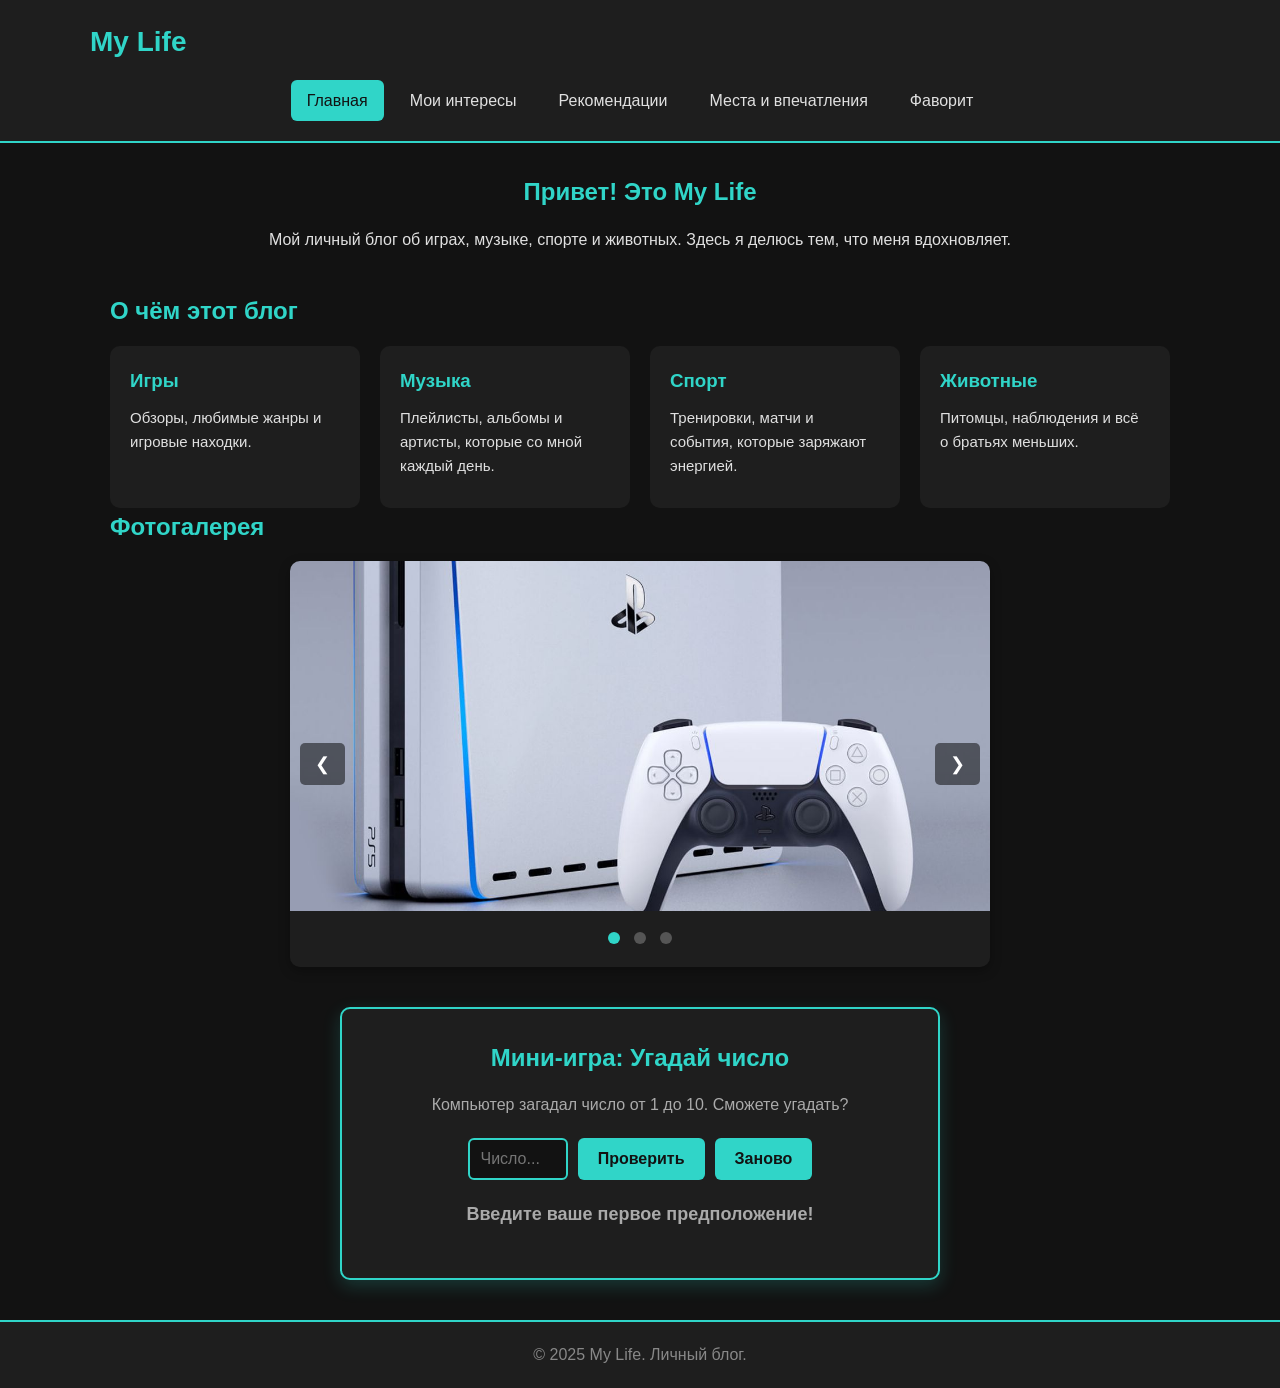
<file: index.html>
<!DOCTYPE html>
<html lang="ru">
<head>
  <meta charset="UTF-8">
  <meta name="viewport" content="width=device-width, initial-scale=1.0">
  <title>My Life — Главная</title>
  <link rel="stylesheet" href="css/style.css">
</head>
<body>
  <header>
    <div class="header-top">
      <h1>My Life</h1>
      <button class="burger" id="burgerBtn" onclick="toggleMenu()">
        <span></span>
        <span></span>
        <span></span>
      </button>
    </div>
    
    <nav id="navMenu">
      <ul class="menu">
        <li><a href="index.html" class="active">Главная</a></li>
        <li><a href="interests.html">Мои интересы</a></li>
        <li><a href="recommendations.html">Рекомендации</a></li>
        <li><a href="places.html">Места и впечатления</a></li>
        <li><a href="favorite.html">Фаворит</a></li>
      </ul>
    </nav>
  </header>

  <main>
    <section class="hero">
      <h2>Привет! Это My Life</h2>
      <p>Мой личный блог об играх, музыке, спорте и животных. Здесь я делюсь тем, что меня вдохновляет.</p>
    </section>

    <section class="cards">
      <h2>О чём этот блог</h2>
      <div class="grid">
        <article class="card">
          <h3>Игры</h3>
          <p>Обзоры, любимые жанры и игровые находки.</p>
        </article>
        <article class="card">
          <h3>Музыка</h3>
          <p>Плейлисты, альбомы и артисты, которые со мной каждый день.</p>
        </article>
        <article class="card">
          <h3>Спорт</h3>
          <p>Тренировки, матчи и события, которые заряжают энергией.</p>
        </article>
        <article class="card">
          <h3>Животные</h3>
          <p>Питомцы, наблюдения и всё о братьях меньших.</p>
        </article>
      </div>
    </section>

    <section class="slider-section">
      <h2>Фотогалерея</h2>
      <div class="slider">
        <div class="slides">
          <img src="images/slide1.jpg" alt="Слайд 1" class="slide active">
          <img src="images/slide2.jpg" alt="Слайд 2" class="slide">
          <img src="images/slide3.jpg" alt="Слайд 3" class="slide">
        </div>
        <button class="slider-btn prev" onclick="prevSlide()">&#10094;</button>
        <button class="slider-btn next" onclick="nextSlide()">&#10095;</button>
        <div class="slider-dots">
          <span class="dot active" onclick="goToSlide(0)"></span>
          <span class="dot" onclick="goToSlide(1)"></span>
          <span class="dot" onclick="goToSlide(2)"></span>
        </div>
      </div>
    </section>

    <!-- Игра -->
    <section class="game-box">
      <h2>Мини-игра: Угадай число</h2>
      <p>Компьютер загадал число от 1 до 10. Сможете угадать?</p>
      
      <div class="game-controls">
        <input type="number" id="guessInput" placeholder="Число..." min="1" max="10">
        <button onclick="checkGuess()">Проверить</button>
        <button onclick="resetGame()">Заново</button>
      </div>
      
      <p id="gameMessage">Введите ваше первое предположение!</p>
    </section>
  </main>

  <footer>
    <p>&copy; 2025 My Life. Личный блог.</p>
  </footer>

  <script src="js/game.js"></script>
</body>
</html>
</file>
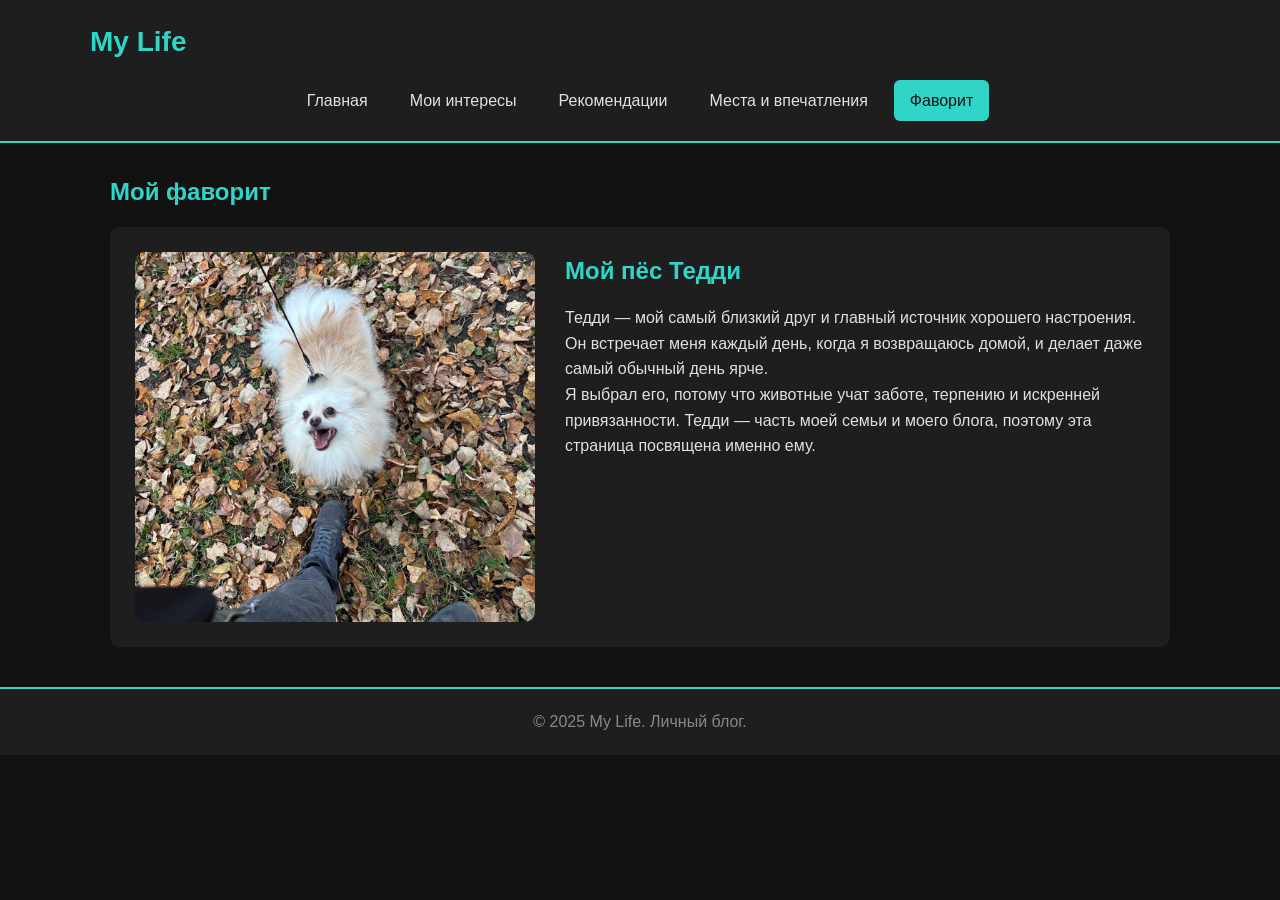
<file: favorite.html>
<!DOCTYPE html>
<html lang="ru">
<head>
  <meta charset="UTF-8">
  <meta name="viewport" content="width=device-width, initial-scale=1.0">
  <title>Фаворит — My Life</title>
  <link rel="stylesheet" href="css/style.css">
</head>
<body>
  <header>
    <div class="header-top">
      <h1>My Life</h1>
      <button class="burger" id="burgerBtn" onclick="toggleMenu()">
        <span></span>
        <span></span>
        <span></span>
      </button>
    </div>
    <nav id="navMenu">
      <ul class="menu">
        <li><a href="index.html">Главная</a></li>
        <li><a href="interests.html">Мои интересы</a></li>
        <li><a href="recommendations.html">Рекомендации</a></li>
        <li><a href="places.html">Места и впечатления</a></li>
        <li><a href="favorite.html" class="active">Фаворит</a></li>
      </ul>
    </nav>
  </header>

  <main>
    <section class="page-intro">
      <h2>Мой фаворит</h2>
    </section>

    <section class="favorite-block">
      <img src="images/favorite.jpg" alt="Мой пёс Тедди" class="favorite-img">
      <div class="favorite-text">
        <h3>Мой пёс Тедди</h3>
        <p>Тедди — мой самый близкий друг и главный источник хорошего настроения. Он встречает меня каждый день, когда я возвращаюсь домой, и делает даже самый обычный день ярче.</p>
        <p>Я выбрал его, потому что животные учат заботе, терпению и искренней привязанности. Тедди — часть моей семьи и моего блога, поэтому эта страница посвящена именно ему.</p>
      </div>
    </section>
  </main>

  <footer>
    <p>&copy; 2025 My Life. Личный блог.</p>
  </footer>

  <script src="js/game.js"></script>
</body>
</html>
</file>
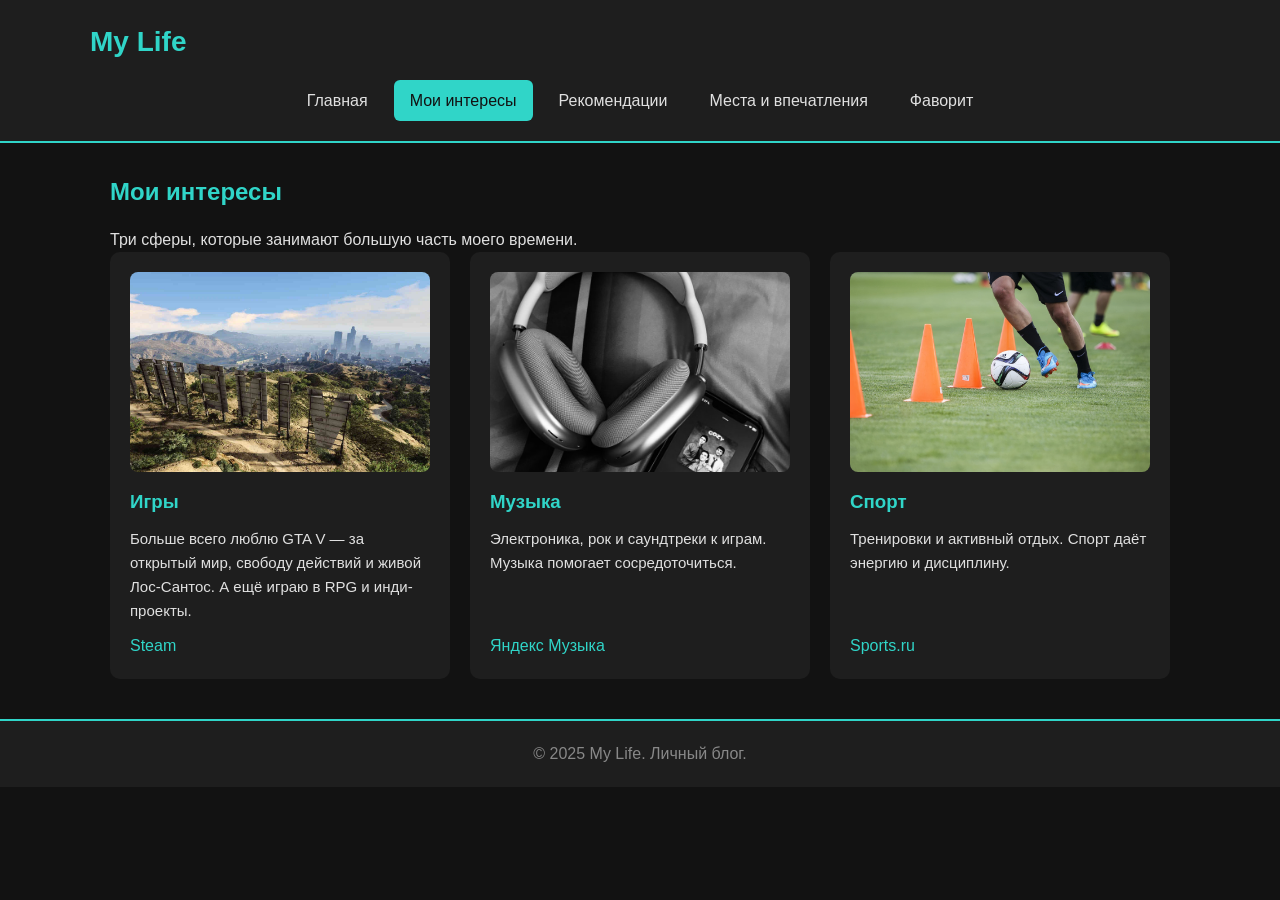
<file: interests.html>
<!DOCTYPE html>
<html lang="ru">
<head>
  <meta charset="UTF-8">
  <meta name="viewport" content="width=device-width, initial-scale=1.0">
  <title>Мои интересы — My Life</title>
  <link rel="stylesheet" href="css/style.css">
</head>
<body>
  <header>
    <div class="header-top">
      <h1>My Life</h1>
      <button class="burger" id="burgerBtn" onclick="toggleMenu()">
        <span></span>
        <span></span>
        <span></span>
      </button>
    </div>
    <nav id="navMenu">
      <ul class="menu">
        <li><a href="index.html">Главная</a></li>
        <li><a href="interests.html" class="active">Мои интересы</a></li>
        <li><a href="recommendations.html">Рекомендации</a></li>
        <li><a href="places.html">Места и впечатления</a></li>
        <li><a href="favorite.html">Фаворит</a></li>
      </ul>
    </nav>
  </header>

  <main>
    <section class="page-intro">
      <h2>Мои интересы</h2>
      <p>Три сферы, которые занимают большую часть моего времени.</p>
    </section>

    <section class="cards">
      <div class="grid">
        <article class="card">
          <img src="images/interest1.jpg" alt="Игры">
          <h3>Игры</h3>
          <p>Больше всего люблю GTA V — за открытый мир, свободу действий и живой Лос-Сантос. А ещё играю в RPG и инди-проекты.</p>
          <a href="https://store.steampowered.com/" target="_blank" rel="noopener">Steam</a>
        </article>
        <article class="card">
          <img src="images/interest2.jpg" alt="Музыка">
          <h3>Музыка</h3>
          <p>Электроника, рок и саундтреки к играм. Музыка помогает сосредоточиться.</p>
          <a href="https://music.yandex.ru/" target="_blank" rel="noopener">Яндекс Музыка</a>
        </article>
        <article class="card">
          <img src="images/interest3.jpg" alt="Спорт">
          <h3>Спорт</h3>
          <p>Тренировки и активный отдых. Спорт даёт энергию и дисциплину.</p>
          <a href="https://www.sports.ru/" target="_blank" rel="noopener">Sports.ru</a>
        </article>
      </div>
    </section>
  </main>

  <footer>
    <p>&copy; 2025 My Life. Личный блог.</p>
  </footer>

  <script src="js/game.js"></script>
</body>
</html>
</file>
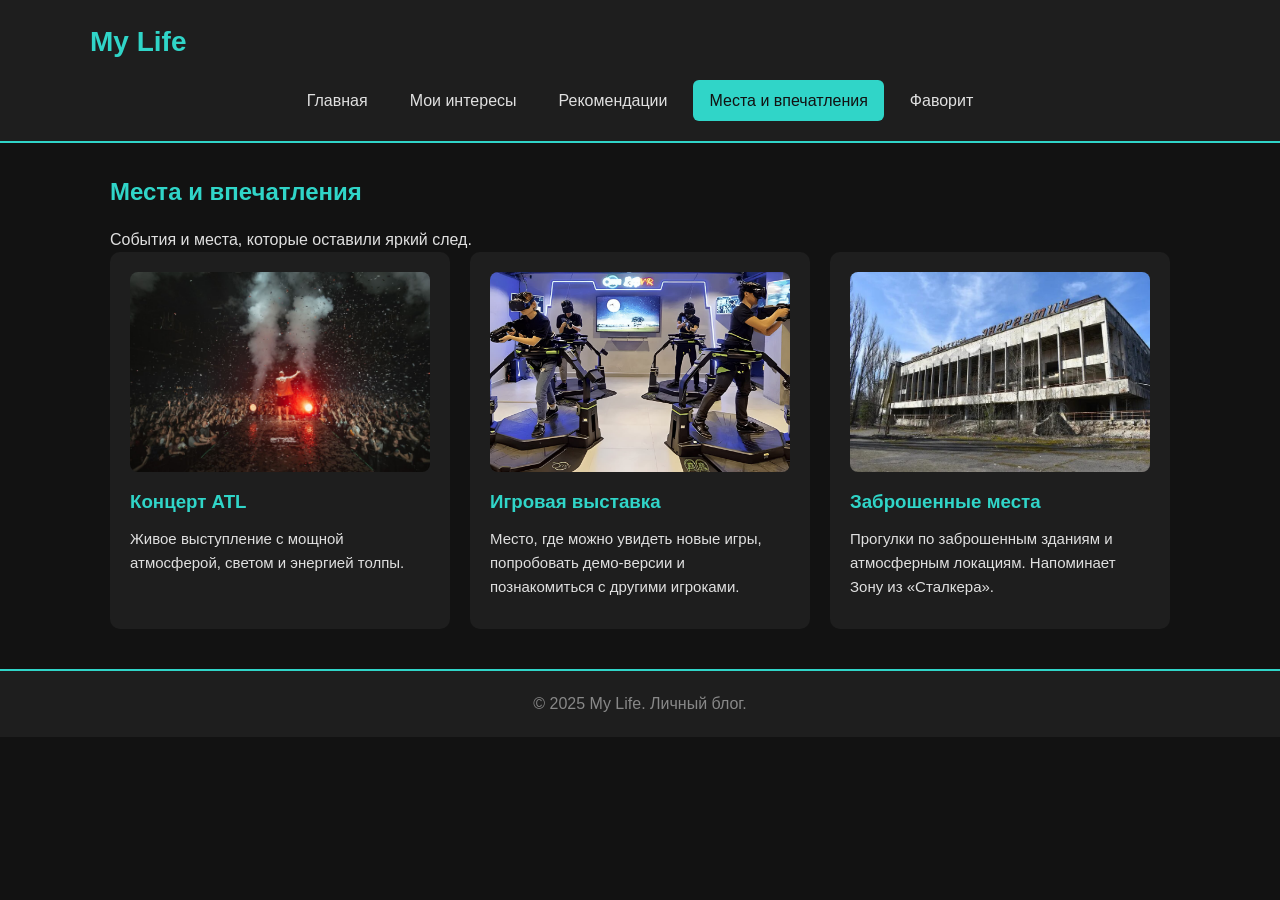
<file: places.html>
<!DOCTYPE html>
<html lang="ru">
<head>
  <meta charset="UTF-8">
  <meta name="viewport" content="width=device-width, initial-scale=1.0">
  <title>Места и впечатления — My Life</title>
  <link rel="stylesheet" href="css/style.css">
</head>
<body>
  <header>
    <div class="header-top">
      <h1>My Life</h1>
      <button class="burger" id="burgerBtn" onclick="toggleMenu()">
        <span></span>
        <span></span>
        <span></span>
      </button>
    </div>
    <nav id="navMenu">
      <ul class="menu">
        <li><a href="index.html">Главная</a></li>
        <li><a href="interests.html">Мои интересы</a></li>
        <li><a href="recommendations.html">Рекомендации</a></li>
        <li><a href="places.html" class="active">Места и впечатления</a></li>
        <li><a href="favorite.html">Фаворит</a></li>
      </ul>
    </nav>
  </header>

  <main>
    <section class="page-intro">
      <h2>Места и впечатления</h2>
      <p>События и места, которые оставили яркий след.</p>
    </section>

    <section class="cards">
      <div class="grid">
        <article class="card">
          <img src="images/place1.jpg" alt="Концерт">
          <h3>Концерт ATL</h3>
          <p>Живое выступление с мощной атмосферой, светом и энергией толпы.</p>
        </article>
        <article class="card">
          <img src="images/place2.jpg" alt="Игровая выставка">
          <h3>Игровая выставка</h3>
          <p>Место, где можно увидеть новые игры, попробовать демо-версии и познакомиться с другими игроками.</p>
        </article>
        <article class="card">
          <img src="images/place3.jpg" alt="Заброшенные места">
          <h3>Заброшенные места</h3>
          <p>Прогулки по заброшенным зданиям и атмосферным локациям. Напоминает Зону из «Сталкера».</p>
        </article>
      </div>
    </section>
  </main>

  <footer>
    <p>&copy; 2025 My Life. Личный блог.</p>
  </footer>

  <script src="js/game.js"></script>
</body>
</html>
</file>
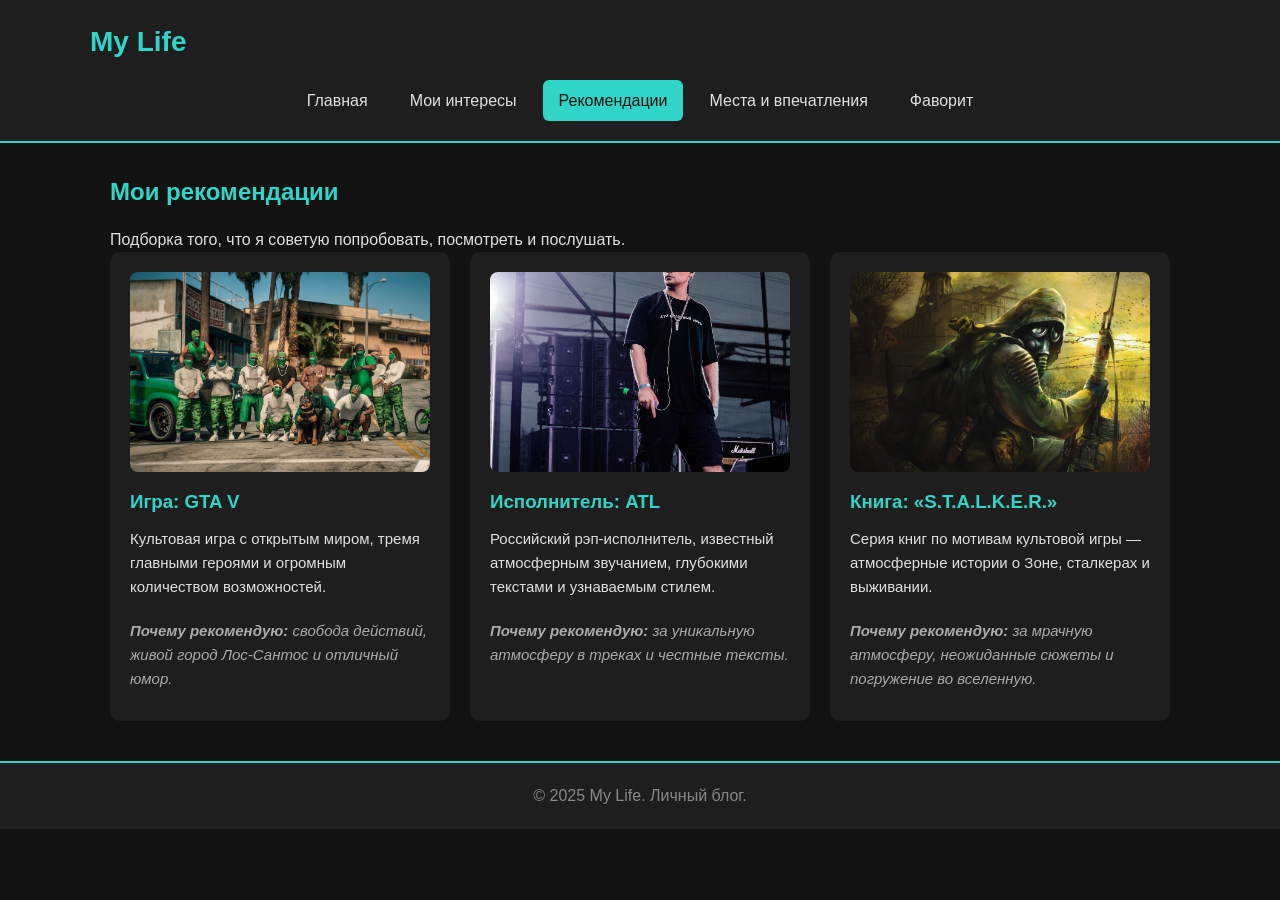
<file: recommendations.html>
<!DOCTYPE html>
<html lang="ru">
<head>
  <meta charset="UTF-8">
  <meta name="viewport" content="width=device-width, initial-scale=1.0">
  <title>Рекомендации — My Life</title>
  <link rel="stylesheet" href="css/style.css">
</head>
<body>
  <header>
    <div class="header-top">
      <h1>My Life</h1>
      <button class="burger" id="burgerBtn" onclick="toggleMenu()">
        <span></span>
        <span></span>
        <span></span>
      </button>
    </div>
    <nav id="navMenu">
      <ul class="menu">
        <li><a href="index.html">Главная</a></li>
        <li><a href="interests.html">Мои интересы</a></li>
        <li><a href="recommendations.html" class="active">Рекомендации</a></li>
        <li><a href="places.html">Места и впечатления</a></li>
        <li><a href="favorite.html">Фаворит</a></li>
      </ul>
    </nav>
  </header>

  <main>
    <section class="page-intro">
      <h2>Мои рекомендации</h2>
      <p>Подборка того, что я советую попробовать, посмотреть и послушать.</p>
    </section>

    <section class="cards">
      <div class="grid">
        <article class="card">
          <img src="images/rec1.jpg" alt="GTA V">
          <h3>Игра: GTA V</h3>
          <p>Культовая игра с открытым миром, тремя главными героями и огромным количеством возможностей.</p>
          <p class="reason"><strong>Почему рекомендую:</strong> свобода действий, живой город Лос-Сантос и отличный юмор.</p>
        </article>
        <article class="card">
          <img src="images/rec2.jpg" alt="ATL">
          <h3>Исполнитель: ATL</h3>
          <p>Российский рэп-исполнитель, известный атмосферным звучанием, глубокими текстами и узнаваемым стилем.</p>
          <p class="reason"><strong>Почему рекомендую:</strong> за уникальную атмосферу в треках и честные тексты.</p>
        </article>
        <article class="card">
          <img src="images/rec3.jpg" alt="S.T.A.L.K.E.R.">
          <h3>Книга: «S.T.A.L.K.E.R.»</h3>
          <p>Серия книг по мотивам культовой игры — атмосферные истории о Зоне, сталкерах и выживании.</p>
          <p class="reason"><strong>Почему рекомендую:</strong> за мрачную атмосферу, неожиданные сюжеты и погружение во вселенную.</p>
        </article>
      </div>
    </section>
  </main>

  <footer>
    <p>&copy; 2025 My Life. Личный блог.</p>
  </footer>

  <script src="js/game.js"></script>
</body>
</html>
</file>
<file: css/style.css>
* {
  margin: 0;
  padding: 0;
  box-sizing: border-box;
}

body {
  font-family: 'Segoe UI', Arial, sans-serif;
  background: #121212;
  color: #e0e0e0;
  line-height: 1.6;
}

/* =========================================
   ШАПКА И БУРГЕР
   ========================================= */
header {
  background: #1e1e1e;
  padding: 20px;
  border-bottom: 2px solid #30d5c8;
}

.header-top {
  display: flex;
  justify-content: space-between; 
  align-items: center;
  max-width: 1100px;
  margin: 0 auto;
}

header h1 {
  color: #30d5c8;
  margin: 0;
  font-size: 28px;
}

/* Обычное меню (десктоп) */
.menu {
  list-style: none;
  display: flex;
  justify-content: center;
  flex-wrap: wrap;
  gap: 10px;
  margin-top: 15px;
}

.menu a {
  color: #e0e0e0;
  text-decoration: none;
  padding: 8px 16px;
  border-radius: 6px;
  transition: background 0.3s, color 0.3s;
  display: inline-block;
}

.menu a:hover,
.menu a.active {
  background: #30d5c8;
  color: #121212;
}

/* Кнопка Бургер (скрыта на десктопе) */
.burger {
  display: none;
  background: none;
  border: none;
  cursor: pointer;
  flex-direction: column;
  gap: 5px;
  padding: 5px;
}

.burger span {
  display: block;
  width: 25px;
  height: 3px;
  background-color: #30d5c8;
  transition: 0.3s;
}

/* =========================================
   ОСНОВНОЙ КОНТЕНТ
   ========================================= */
main {
  max-width: 1100px;
  margin: 30px auto;
  padding: 0 20px;
}

h2 {
  color: #30d5c8;
  margin-bottom: 15px;
}

.hero {
  text-align: center;
  margin-bottom: 40px;
}

/* Сетка и карточки */
.grid {
  display: grid;
  grid-template-columns: repeat(auto-fit, minmax(250px, 1fr));
  gap: 20px;
  align-items: stretch;
}

.card {
  background: #1e1e1e;
  border-radius: 10px;
  padding: 20px;
  transition: transform 0.3s, box-shadow 0.3s;
  display: flex;
  flex-direction: column; 
}

.card:hover {
  transform: translateY(-5px);
  box-shadow: 0 6px 18px rgba(48, 213, 200, 0.2);
}

.card img {
  width: 100%;
  height: 200px;
  object-fit: cover;
  border-radius: 8px;
  margin-bottom: 15px;
}

.card h3 {
  color: #30d5c8;
  margin-bottom: 10px;
}

.card p {
  margin-bottom: 10px;
  font-size: 15px;
}

.card a {
  color: #30d5c8;
  text-decoration: none;
  margin-top: auto; 
  transition: opacity 0.3s;
}

.card a:hover {
  opacity: 0.8;
  text-decoration: underline;
}

.reason {
  margin-top: 10px;
  font-size: 0.9em;
  color: #aaa;
  font-style: italic;
}

/* Фаворит */
.favorite-block {
  display: flex;
  gap: 30px;
  align-items: flex-start;
  flex-wrap: wrap;
  background: #1e1e1e;
  padding: 25px;
  border-radius: 10px;
}

.favorite-img {
  max-width: 400px;
  width: 100%;
  border-radius: 10px;
  object-fit: cover;
}

.favorite-text {
  flex: 1;
  min-width: 250px;
}

.favorite-text h3 {
  color: #30d5c8;
  font-size: 24px;
  margin-bottom: 15px;
}

/* =========================================
   СЛАЙДЕР
   ========================================= */
.slider {
  position: relative;
  max-width: 700px;
  margin: 0 auto;
  overflow: hidden;
  border-radius: 10px;
  box-shadow: 0 4px 12px rgba(0,0,0,0.3);
}

.slides {
  position: relative;
  height: 350px;
}

.slide {
  position: absolute;
  top: 0;
  left: 0;
  width: 100%;
  height: 100%;
  object-fit: cover;
  opacity: 0;
  transition: opacity 0.5s ease-in-out;
}

.slide.active {
  opacity: 1;
}

.slider-btn {
  position: absolute;
  top: 50%;
  transform: translateY(-50%);
  background: rgba(0, 0, 0, 0.5);
  color: #fff;
  border: none;
  padding: 10px 15px;
  cursor: pointer;
  font-size: 18px;
  border-radius: 5px;
  transition: background 0.3s;
}

.slider-btn:hover {
  background: #30d5c8;
  color: #121212;
}

.prev { left: 10px; }
.next { right: 10px; }

.slider-dots {
  text-align: center;
  padding: 15px;
  background: #1e1e1e;
}

.dot {
  display: inline-block;
  width: 12px;
  height: 12px;
  margin: 0 5px;
  background: #555;
  border-radius: 50%;
  cursor: pointer;
  transition: background 0.3s;
}

.dot.active {
  background: #30d5c8;
}

/* =========================================
   ИГРА "УГАДАЙ ЧИСЛО"
   ========================================= */
.game-box {
    background: #1e1e1e;
    border-radius: 10px;
    padding: 30px;
    max-width: 600px;
    margin: 40px auto;
    text-align: center;
    border: 2px solid #30d5c8;
    box-shadow: 0 6px 18px rgba(48, 213, 200, 0.2);
}

.game-box p {
    margin-bottom: 20px;
    color: #aaa;
}

.game-controls {
    display: flex;
    justify-content: center;
    gap: 10px;
    margin-bottom: 20px;
    flex-wrap: wrap;
}

.game-controls input {
    padding: 10px;
    font-size: 16px;
    border: 2px solid #30d5c8;
    border-radius: 6px;
    background: #121212;
    color: #fff;
    width: 100px;
    text-align: center;
}

.game-controls input:focus {
    outline: none;
    box-shadow: 0 0 8px rgba(48, 213, 200, 0.5);
}

.game-controls button {
    padding: 10px 20px;
    font-size: 16px;
    background: #30d5c8;
    color: #121212;
    border: none;
    border-radius: 6px;
    cursor: pointer;
    font-weight: bold;
    transition: background 0.3s, transform 0.2s;
}

.game-controls button:hover {
    background: #fff;
    transform: scale(1.05);
}

#gameMessage {
    font-weight: bold;
    font-size: 18px;
    margin-top: 15px;
    min-height: 27px;
}

/* Подвал */
footer {
  text-align: center;
  padding: 20px;
  background: #1e1e1e;
  margin-top: 40px;
  color: #888;
  border-top: 2px solid #30d5c8;
}

/* =========================================
   МОБИЛЬНАЯ ВЕРСИЯ
   ========================================= */
@media (max-width: 768px) {
  .burger {
    display: flex;
  }

  nav {
    display: none; 
    width: 100%;
  }

  nav.open {
    display: block;
  }

  .menu {
    flex-direction: column;
    align-items: center;
    margin-top: 15px;
    gap: 5px;
  }

  .menu li {
    width: 100%;
    text-align: center;
  }

  .menu a {
    display: block;
    width: 100%;
    padding: 12px;
  }

  .burger.active span:nth-child(1) {
    transform: translateY(8px) rotate(45deg);
  }
  .burger.active span:nth-child(2) {
    opacity: 0;
  }
  .burger.active span:nth-child(3) {
    transform: translateY(-8px) rotate(-45deg);
  }
  
  .favorite-block { 
    flex-direction: column; 
  }
  .slides { 
    height: 220px; 
  }
  .card img {
    height: 180px;
  }
}
</file>
